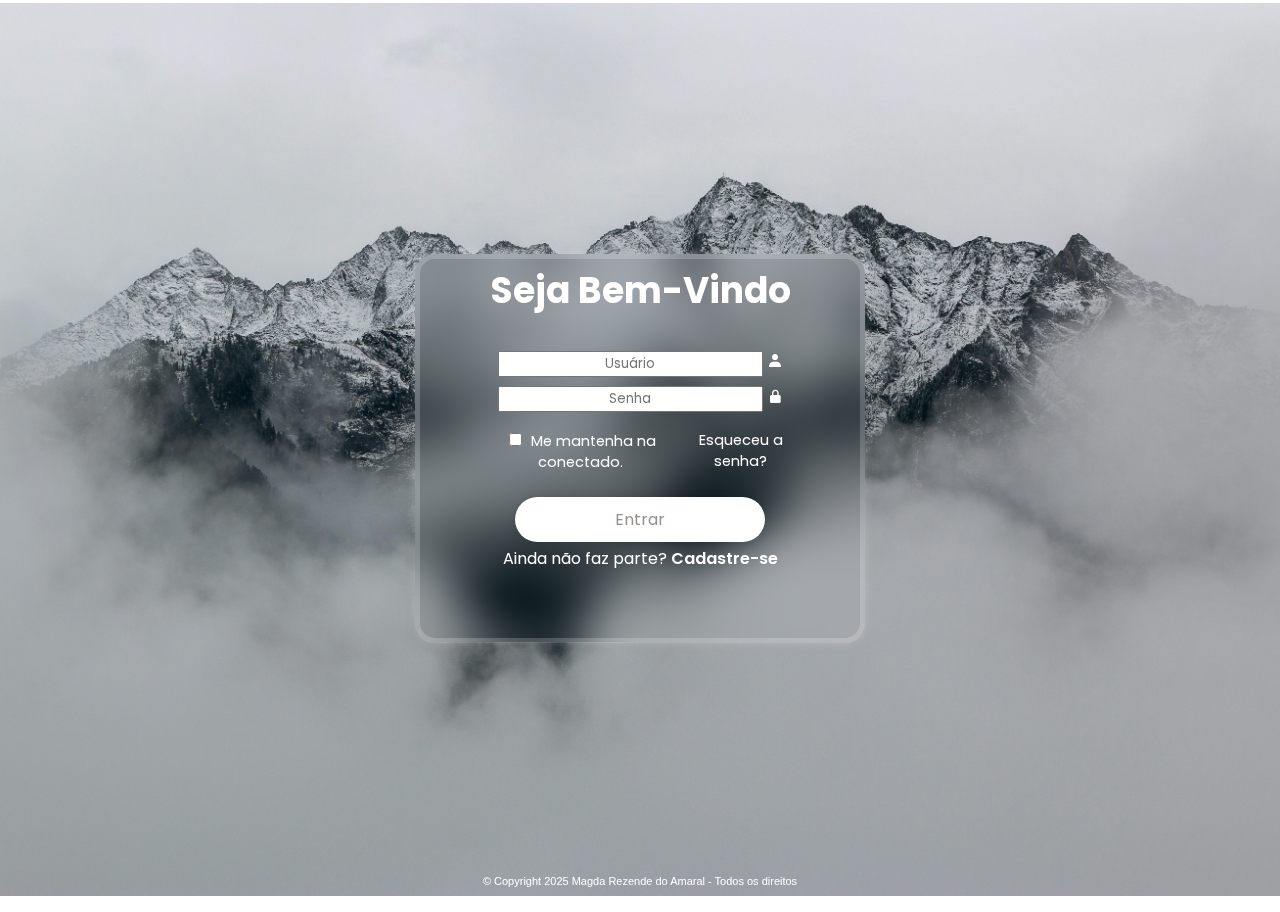
<file: index.html>
<!DOCTYPE html>
<html lang="pt-br">
<head>
    <meta charset="UTF-8">
    <meta http-equiv="X-UA-Compatible" content="IE-edge">
    <meta name="viewport" content="width=device-width, initial-scale=1.0">
    <link rel="stylesheet" href="style.css">
    <link href='https://unpkg.com/boxicons@2.1.4/css/boxicons.min.css' rel='stylesheet'>
    <title>Login Form in HTML and CSS | Codehal</title>
</head>

<body> 

    <maim class="wrapper">
        <form>
            <h1>Seja Bem-Vindo</h1>
            <div class="input-box1">
                <input type="text" 
                placeholder="Usuário" required>
                <i class="bx bxs-user"></i>
            </div>

                <div class="input-box2">
                    <input type="password" 
                    placeholder="Senha" required>
                    <i class="bx bxs-lock-alt"></i>
                </div>

                    <div class="remember-forgot">
                        <label><input type="checkbox"> Me mantenha na conectado.</label>
                        <a href="file:///D:/site/index2.html"> Esqueceu a senha?</a>
                    </div>

                <button type="submit" class="btn">Entrar</button>

            <div class="register-link">
                <p>Ainda não faz parte? <a href="file:///D:/site/index1.html"> Cadastre-se<a></p>
            </div>
        </form>
    </main>
        <div>
	        <div id="col4">
            © Copyright 2025 Magda Rezende do Amaral - Todos os direitos reservados.
            </div>
	    </div>
</body>
</file>
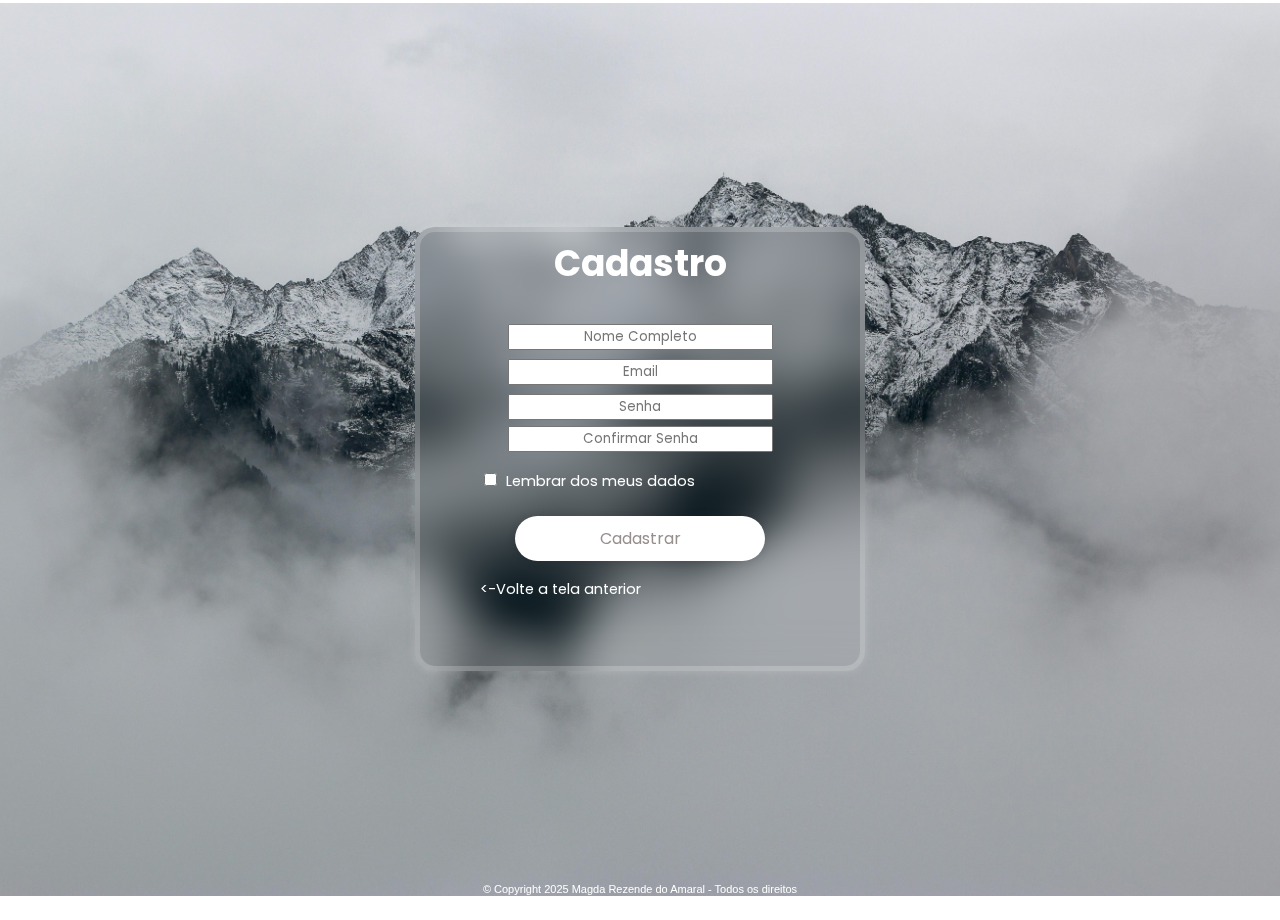
<file: index1.html>
<!DOCTYPE html>
<html lang="pt-br">
<head>
    <meta charset="UTF-8">
    <meta http-equiv="X-UA-Compatible" content="IE-edge">
    <meta name="viewport" content="width=device-width, initial-scale=1.0">
    <link rel="stylesheet" href="style.css">
    <link href='https://unpkg.com/boxicons@2.1.4/css/boxicons.min.css' rel='stylesheet'>
    <title>Login Form in HTML and CSS | Codehal</title>
</head>

<body> 

    <maim class="wrapper">
        <form>
            <h1>Cadastro</h1>
          
        <form>
            
            <div class="input-box1">
                <input type="text" 
                placeholder="Nome Completo" required>
                
            </div>

            <div class="input-box1">
                <input type="text" 
                placeholder="Email" required>
                 
            </div>

            <div class="input-box2">
                <input type="password" 
                placeholder="Senha" required>
              
            </div>

            <div class="input-box2">
                <input type="password" 
                placeholder="Confirmar Senha" required>
               
            </div>

            <div class="remember-forgot">
                <label><input type="checkbox"> Lembrar dos meus dados</label>
                
            </div>

            <button type="submit" class="btn">Cadastrar</button>

           <div class="remember-forgot">
                <a href="file:///D:/site/index.html"> <-Volte a tela anterior</a>
            </div>
        </form>
    </main>
        <div>
	        <div id="col41">
              © Copyright 2025 Magda Rezende do Amaral - Todos os direitos reservados.
            </div>
	    </div>
	
</body></html>
</file>
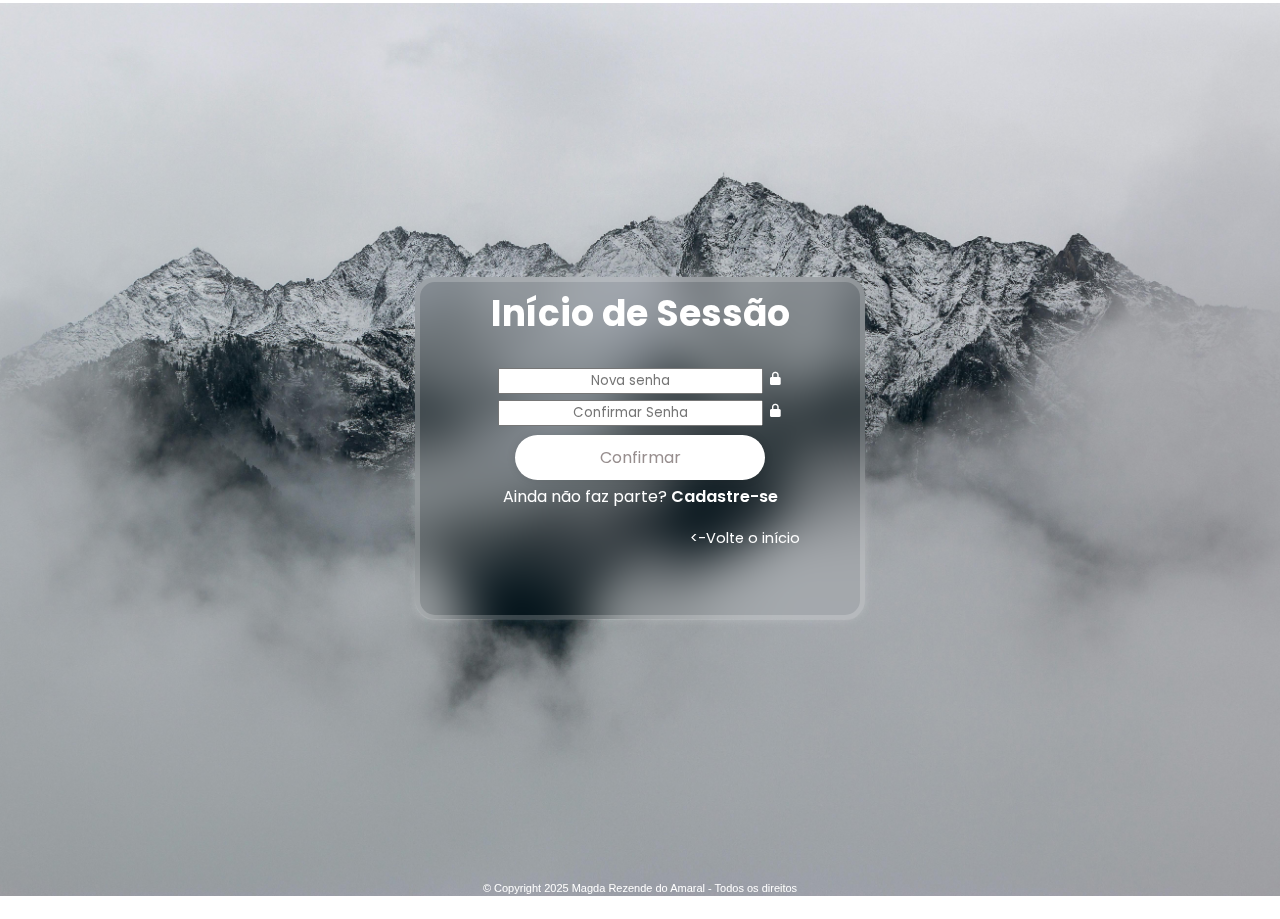
<file: index2.html>
<!DOCTYPE html>
<html lang="pt-br">
<head>
    <meta charset="UTF-8">
    <meta http-equiv="X-UA-Compatible" content="IE-edge">
    <meta name="viewport" content="width=device-width, initial-scale=1.0">
    <link rel="stylesheet" href="style.css">
    <link href='https://unpkg.com/boxicons@2.1.4/css/boxicons.min.css' rel='stylesheet'>
    <title>Login Form in HTML and CSS | Codehal</title>
</head>

<body> 

    <maim class="wrapper">
        <form>
            <h1>Início de Sessão</h1>
            
            <div class="input-box2">
                <input type="password" 
                placeholder="Nova senha" required>
                <i class="bx bxs-lock-alt"></i>
            </div>

            <div class="input-box2">
                <input type="password" 
                placeholder="Confirmar Senha" required>
                <i class="bx bxs-lock-alt"></i>
            </div>


            <button type="submit" class="btn">Confirmar</button>

            <div class="register-link">
                <p>Ainda não faz parte? <a href="file:///D:/site/index1.html"> Cadastre-se<a></p>
            </div>
            <div class="remember-forgot">
                <a href="file:///D:/site/index.html"> <-Volte o início</a>
            </div>
        </form>
    </main>
        <div>
	        <div id="col42">
                © Copyright 2025 Magda Rezende do Amaral - Todos os direitos reservados.
            </div>
	    </div>
</body>
</file>
<file: style.css>
@import url("https://fonts.googleapis.com/css2?family=Poppins:wght@300;400;500;600;700;800;900&display=swapp");

*{
    margin: revert;
    padding: revert;
    box-sizing: border-box;
    font-family: "Poppins", sans-serif;
    text-align: center;
    margin-top: 1px;
}

* {
    margin: revert;
    padding: revert;
    box-sizing: border-box;
    font-family: "Poppins", sans-serif;
    text-align: center;
    margin-top: 3px;
}

body {
    display: flex;
    justify-content: center;
    align-items: center;    
    min-height: 98vh;
    background: url('img.jpg') no-repeat;
    background-size: cover;
    background-position: center;
}

.wrapper {
    width: 450px;
    background: transparent;
    border: 5px solid rgba(255, 255, 255, .2);
    backdrop-filter: blur(20px);
    box-shadow: 0 0 10px rgba(255, 255, 255, .2);
    color: #fff;
    border-radius: 20px;
    padding: 1px 60px;
}


.wrapper h1 {
    font-size: 36px;
    text-align: center;
}

.wrapper .input-box1 {
    background: transparent;
    width: 100%;
    height: 5px;
    margin: 30px 0;
}

.input-box input {
    width: 100%;
    height: auto;
    background-color: #978e8e70;
    outline: none;
    border: 2px solid rgba(255, 255, 255, .2);
    border: 50px;
}

.input-box input::placeholder {
    color: #fff;
}

.input-box i {
    position: absolute;
    right: 20px;
    top: 50%;
    transform: translateY(-50%);
    font-size: 20px;
}

.remember-forgot {
    display: flex;
    justify-content: space-between;
    font-size: 14.5px;
    margin: 15px 0 15px;
}

.remember-forgot label input {
    accent-color: #fff;
    margin-right: 5px;
}

.remember-forgot a {
    color: #fff;
    text-decoration: none;
}

.remember-forgot a:hover {
    text-decoration: underline;
}

.wrapper .btn {
    width: 250px;
    height: 45px;
    background: #fff;
    border: none;
    outline: none;
    border-radius: 40px;
    box-shadow: 0 0 10px rgba(0, 0, 0, .1);
    cursor: pointer;
    font-size: 16px;
    color: #978e8e;
    font-weight: 600px;
    margin-top: 9px;
}

.wrapper .register-link {
    font-size: 14.5;
    text-align: left;
    margin-top: 1%;
}

.register-link p a {
    color: #fff;
    text-decoration: none;
    font-weight: 600;
}

.register-link p a:houver {
    text-decoration: underline;

}

.footer3 {
    margin-top: 910px;
    font-size: smaller;
    
}

#col4 {
    /* text-align: center; */
    min-width: 600px;
    padding-top: 5px;
    top: 280px;
    margin-bottom: 55px;
    width: 250px;
    padding-left: 0px;
    padding-right: 5px;
    height: 0px;
    font-family: 'Montserrat', sans-serif;
    font-size: 11px;
    position: relative;
    display: ruby;
}

#col41{
    /* text-align: center; */
    min-width: 600px;
    padding-top: 5px;
    top: 260px;
    margin-bottom: 55px;
    width: 250px;
    padding-left: 0px;
    padding-right: 5px;
    height: 0px;
    font-family: 'Montserrat', sans-serif;
    font-size: 11px;
    position: relative;
    display: ruby;
}

#col42{
    /* text-align: center; */
    min-width: 600px;
    padding-top: 5px;
    top: 310px;
    margin-bottom: 55px;
    width: 250px;
    padding-left: 0px;
    padding-right: 5px;
    height: 0px;
    font-family: 'Montserrat', sans-serif;
    font-size: 11px;
    position: relative;
    display: ruby;
}

.rdp:link {
text-decoration: none;
color: white;	
}

.rdp:visited {
text-decoration: none;
color: white;
}

.rdp:hover {
letter-spacing: 3px;
color: white;
-webkit-transition: 0.2s ease-out;
-moz-transition: 0.2s ease-out;
-o-transition: 0.2s ease-out;
transition: 0.2s ease-out;
}
</file>
